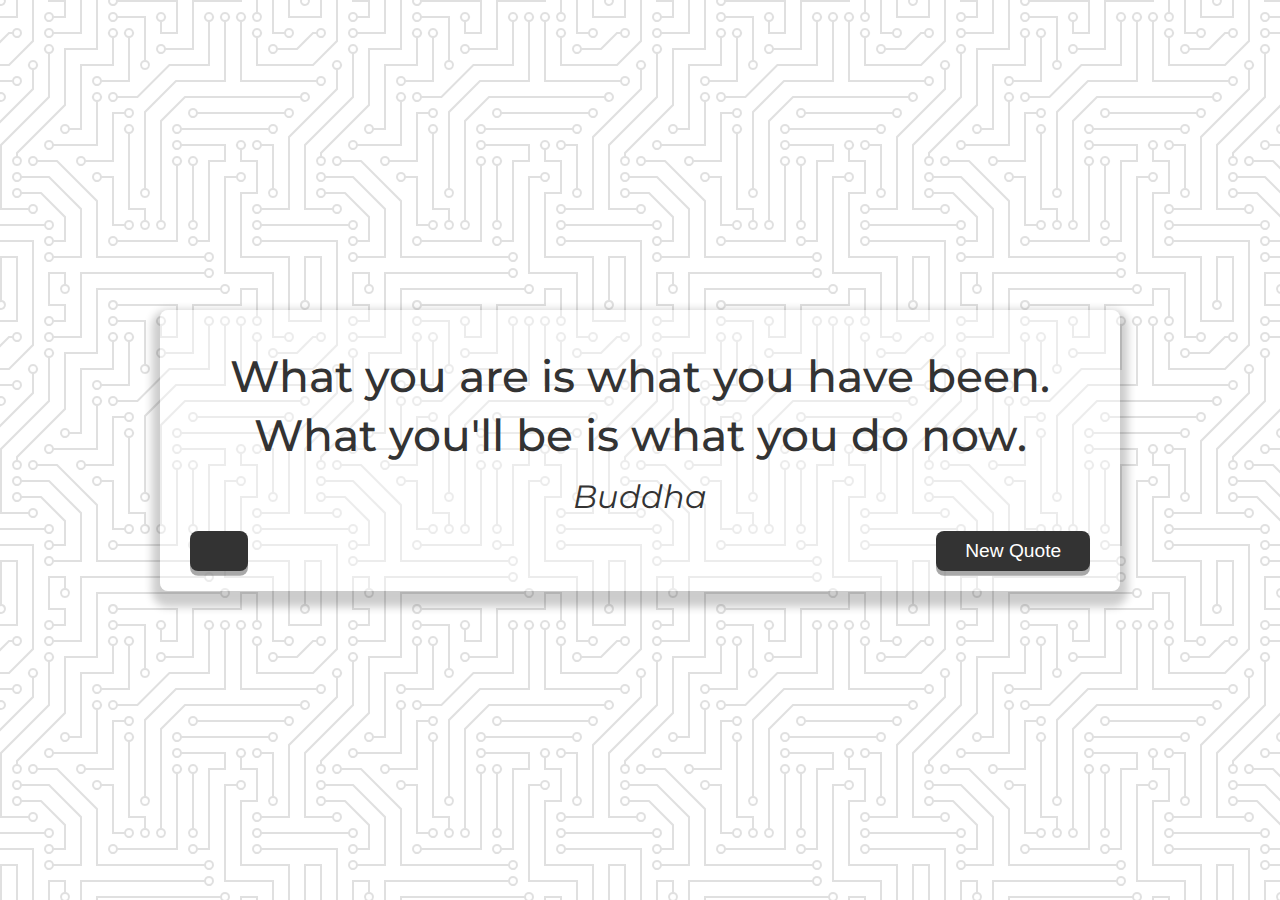
<file: 01-quotes/index.html>
<!DOCTYPE html>
<html lang="en">
<head>
  <meta charset="UTF-8">
  <meta name="viewport" content="width=device-width, initial-scale=1.0">
  <title>Template</title>
  <link rel="icon" type="img/png" href="http://favicon.yandex.net/favicon/google.com/yandex.ru/css-tricks.com">
  
  <link rel="stylesheet" href="https://cdnjs.cloudflare.com/ajax/libs/font-awesome/5.15.1/css/all.min.css" integrity="sha512-+4zCK9k+qNFUR5X+cKL9EIR+ZOhtIloNl9GIKS57V1MyNsYpYcUrUeQc9vNfzsWfV28IaLL3i96P9sdNyeRssA==" crossorigin="anonymous">
  <link rel="stylesheet" href="style.css">
</head>
<body>
  <div class="quote-container" id="quote-container">
    <!-- Quote -->
    <div class="quote-text">
      <i class="fas fa-quote-left"></i>
      <span id="quote">What you are is what you have been. What you'll be is what you do now. </span>

    </div>
    <!-- Author -->
    <div class="quote-author">
      <span id="author">Buddha</span>
    </div>
    <!-- Buttons -->
    <div class="button-container">
      <button class="twitter-button" id="twitter" title="Tweet this">
        <i class="fab fa-twitter"></i>
      </button>
      <button id="new-quote">New Quote</button>
    </div>
  </div>
  <script src="script.js"></script>
  
</body>
</html>
</file>
<file: 01-quotes/style.css>
@import url('https://fonts.googleapis.com/css2?family=Poppins:wght@300;400;500;600;700&family=Roboto:ital,wght@0,400;0,500;0,700;1,300&display=swap');
@import url('https://fonts.googleapis.com/css2?family=Montserrat:wght@300;400;500;600;700&display=swap');

html {
  box-sizing: border-box;
}

body {
  margin: 0;
  min-height: 100vh;
  background-color: #ffffff;
  background-image: url("data:image/svg+xml,%3Csvg xmlns='http://www.w3.org/2000/svg' viewBox='0 0 304 304' width='304' height='304'%3E%3Cpath fill='%23000000' fill-opacity='0.12' d='M44.1 224a5 5 0 1 1 0 2H0v-2h44.1zm160 48a5 5 0 1 1 0 2H82v-2h122.1zm57.8-46a5 5 0 1 1 0-2H304v2h-42.1zm0 16a5 5 0 1 1 0-2H304v2h-42.1zm6.2-114a5 5 0 1 1 0 2h-86.2a5 5 0 1 1 0-2h86.2zm-256-48a5 5 0 1 1 0 2H0v-2h12.1zm185.8 34a5 5 0 1 1 0-2h86.2a5 5 0 1 1 0 2h-86.2zM258 12.1a5 5 0 1 1-2 0V0h2v12.1zm-64 208a5 5 0 1 1-2 0v-54.2a5 5 0 1 1 2 0v54.2zm48-198.2V80h62v2h-64V21.9a5 5 0 1 1 2 0zm16 16V64h46v2h-48V37.9a5 5 0 1 1 2 0zm-128 96V208h16v12.1a5 5 0 1 1-2 0V210h-16v-76.1a5 5 0 1 1 2 0zm-5.9-21.9a5 5 0 1 1 0 2H114v48H85.9a5 5 0 1 1 0-2H112v-48h12.1zm-6.2 130a5 5 0 1 1 0-2H176v-74.1a5 5 0 1 1 2 0V242h-60.1zm-16-64a5 5 0 1 1 0-2H114v48h10.1a5 5 0 1 1 0 2H112v-48h-10.1zM66 284.1a5 5 0 1 1-2 0V274H50v30h-2v-32h18v12.1zM236.1 176a5 5 0 1 1 0 2H226v94h48v32h-2v-30h-48v-98h12.1zm25.8-30a5 5 0 1 1 0-2H274v44.1a5 5 0 1 1-2 0V146h-10.1zm-64 96a5 5 0 1 1 0-2H208v-80h16v-14h-42.1a5 5 0 1 1 0-2H226v18h-16v80h-12.1zm86.2-210a5 5 0 1 1 0 2H272V0h2v32h10.1zM98 101.9V146H53.9a5 5 0 1 1 0-2H96v-42.1a5 5 0 1 1 2 0zM53.9 34a5 5 0 1 1 0-2H80V0h2v34H53.9zm60.1 3.9V66H82v64H69.9a5 5 0 1 1 0-2H80V64h32V37.9a5 5 0 1 1 2 0zM101.9 82a5 5 0 1 1 0-2H128V37.9a5 5 0 1 1 2 0V82h-28.1zm16-64a5 5 0 1 1 0-2H146v44.1a5 5 0 1 1-2 0V18h-26.1zm102.2 270a5 5 0 1 1 0 2H98v14h-2v-16h124.1zM242 149.9V160h16v34h-16v62h48v48h-2v-46h-48v-66h16v-30h-16v-12.1a5 5 0 1 1 2 0zM53.9 18a5 5 0 1 1 0-2H64V2H48V0h18v18H53.9zm112 32a5 5 0 1 1 0-2H192V0h50v2h-48v48h-28.1zm-48-48a5 5 0 0 1-9.8-2h2.07a3 3 0 1 0 5.66 0H178v34h-18V21.9a5 5 0 1 1 2 0V32h14V2h-58.1zm0 96a5 5 0 1 1 0-2H137l32-32h39V21.9a5 5 0 1 1 2 0V66h-40.17l-32 32H117.9zm28.1 90.1a5 5 0 1 1-2 0v-76.51L175.59 80H224V21.9a5 5 0 1 1 2 0V82h-49.59L146 112.41v75.69zm16 32a5 5 0 1 1-2 0v-99.51L184.59 96H300.1a5 5 0 0 1 3.9-3.9v2.07a3 3 0 0 0 0 5.66v2.07a5 5 0 0 1-3.9-3.9H185.41L162 121.41v98.69zm-144-64a5 5 0 1 1-2 0v-3.51l48-48V48h32V0h2v50H66v55.41l-48 48v2.69zM50 53.9v43.51l-48 48V208h26.1a5 5 0 1 1 0 2H0v-65.41l48-48V53.9a5 5 0 1 1 2 0zm-16 16V89.41l-34 34v-2.82l32-32V69.9a5 5 0 1 1 2 0zM12.1 32a5 5 0 1 1 0 2H9.41L0 43.41V40.6L8.59 32h3.51zm265.8 18a5 5 0 1 1 0-2h18.69l7.41-7.41v2.82L297.41 50H277.9zm-16 160a5 5 0 1 1 0-2H288v-71.41l16-16v2.82l-14 14V210h-28.1zm-208 32a5 5 0 1 1 0-2H64v-22.59L40.59 194H21.9a5 5 0 1 1 0-2H41.41L66 216.59V242H53.9zm150.2 14a5 5 0 1 1 0 2H96v-56.6L56.6 162H37.9a5 5 0 1 1 0-2h19.5L98 200.6V256h106.1zm-150.2 2a5 5 0 1 1 0-2H80v-46.59L48.59 178H21.9a5 5 0 1 1 0-2H49.41L82 208.59V258H53.9zM34 39.8v1.61L9.41 66H0v-2h8.59L32 40.59V0h2v39.8zM2 300.1a5 5 0 0 1 3.9 3.9H3.83A3 3 0 0 0 0 302.17V256h18v48h-2v-46H2v42.1zM34 241v63h-2v-62H0v-2h34v1zM17 18H0v-2h16V0h2v18h-1zm273-2h14v2h-16V0h2v16zm-32 273v15h-2v-14h-14v14h-2v-16h18v1zM0 92.1A5.02 5.02 0 0 1 6 97a5 5 0 0 1-6 4.9v-2.07a3 3 0 1 0 0-5.66V92.1zM80 272h2v32h-2v-32zm37.9 32h-2.07a3 3 0 0 0-5.66 0h-2.07a5 5 0 0 1 9.8 0zM5.9 0A5.02 5.02 0 0 1 0 5.9V3.83A3 3 0 0 0 3.83 0H5.9zm294.2 0h2.07A3 3 0 0 0 304 3.83V5.9a5 5 0 0 1-3.9-5.9zm3.9 300.1v2.07a3 3 0 0 0-1.83 1.83h-2.07a5 5 0 0 1 3.9-3.9zM97 100a3 3 0 1 0 0-6 3 3 0 0 0 0 6zm0-16a3 3 0 1 0 0-6 3 3 0 0 0 0 6zm16 16a3 3 0 1 0 0-6 3 3 0 0 0 0 6zm16 16a3 3 0 1 0 0-6 3 3 0 0 0 0 6zm0 16a3 3 0 1 0 0-6 3 3 0 0 0 0 6zm-48 32a3 3 0 1 0 0-6 3 3 0 0 0 0 6zm16 16a3 3 0 1 0 0-6 3 3 0 0 0 0 6zm32 48a3 3 0 1 0 0-6 3 3 0 0 0 0 6zm-16 16a3 3 0 1 0 0-6 3 3 0 0 0 0 6zm32-16a3 3 0 1 0 0-6 3 3 0 0 0 0 6zm0-32a3 3 0 1 0 0-6 3 3 0 0 0 0 6zm16 32a3 3 0 1 0 0-6 3 3 0 0 0 0 6zm32 16a3 3 0 1 0 0-6 3 3 0 0 0 0 6zm0-16a3 3 0 1 0 0-6 3 3 0 0 0 0 6zm-16-64a3 3 0 1 0 0-6 3 3 0 0 0 0 6zm16 0a3 3 0 1 0 0-6 3 3 0 0 0 0 6zm16 96a3 3 0 1 0 0-6 3 3 0 0 0 0 6zm0 16a3 3 0 1 0 0-6 3 3 0 0 0 0 6zm16 16a3 3 0 1 0 0-6 3 3 0 0 0 0 6zm16-144a3 3 0 1 0 0-6 3 3 0 0 0 0 6zm0 32a3 3 0 1 0 0-6 3 3 0 0 0 0 6zm16-32a3 3 0 1 0 0-6 3 3 0 0 0 0 6zm16-16a3 3 0 1 0 0-6 3 3 0 0 0 0 6zm-96 0a3 3 0 1 0 0-6 3 3 0 0 0 0 6zm0 16a3 3 0 1 0 0-6 3 3 0 0 0 0 6zm16-32a3 3 0 1 0 0-6 3 3 0 0 0 0 6zm96 0a3 3 0 1 0 0-6 3 3 0 0 0 0 6zm-16-64a3 3 0 1 0 0-6 3 3 0 0 0 0 6zm16-16a3 3 0 1 0 0-6 3 3 0 0 0 0 6zm-32 0a3 3 0 1 0 0-6 3 3 0 0 0 0 6zm0-16a3 3 0 1 0 0-6 3 3 0 0 0 0 6zm-16 0a3 3 0 1 0 0-6 3 3 0 0 0 0 6zm-16 0a3 3 0 1 0 0-6 3 3 0 0 0 0 6zm-16 0a3 3 0 1 0 0-6 3 3 0 0 0 0 6zM49 36a3 3 0 1 0 0-6 3 3 0 0 0 0 6zm-32 0a3 3 0 1 0 0-6 3 3 0 0 0 0 6zm32 16a3 3 0 1 0 0-6 3 3 0 0 0 0 6zM33 68a3 3 0 1 0 0-6 3 3 0 0 0 0 6zm16-48a3 3 0 1 0 0-6 3 3 0 0 0 0 6zm0 240a3 3 0 1 0 0-6 3 3 0 0 0 0 6zm16 32a3 3 0 1 0 0-6 3 3 0 0 0 0 6zm-16-64a3 3 0 1 0 0-6 3 3 0 0 0 0 6zm0 16a3 3 0 1 0 0-6 3 3 0 0 0 0 6zm-16-32a3 3 0 1 0 0-6 3 3 0 0 0 0 6zm80-176a3 3 0 1 0 0-6 3 3 0 0 0 0 6zm16 0a3 3 0 1 0 0-6 3 3 0 0 0 0 6zm-16-16a3 3 0 1 0 0-6 3 3 0 0 0 0 6zm32 48a3 3 0 1 0 0-6 3 3 0 0 0 0 6zm16-16a3 3 0 1 0 0-6 3 3 0 0 0 0 6zm0-32a3 3 0 1 0 0-6 3 3 0 0 0 0 6zm112 176a3 3 0 1 0 0-6 3 3 0 0 0 0 6zm-16 16a3 3 0 1 0 0-6 3 3 0 0 0 0 6zm0 16a3 3 0 1 0 0-6 3 3 0 0 0 0 6zm0 16a3 3 0 1 0 0-6 3 3 0 0 0 0 6zM17 180a3 3 0 1 0 0-6 3 3 0 0 0 0 6zm0 16a3 3 0 1 0 0-6 3 3 0 0 0 0 6zm0-32a3 3 0 1 0 0-6 3 3 0 0 0 0 6zm16 0a3 3 0 1 0 0-6 3 3 0 0 0 0 6zM17 84a3 3 0 1 0 0-6 3 3 0 0 0 0 6zm32 64a3 3 0 1 0 0-6 3 3 0 0 0 0 6zm16-16a3 3 0 1 0 0-6 3 3 0 0 0 0 6z'%3E%3C/path%3E%3C/svg%3E");

  color: #333333;
  font-family: Montserrat, sans-serif;
  font-weight: 500;
  text-align: center;
  display: flex;
  align-items: center;
  justify-content: center;
  font-size: ;
}

.quote-container  {
  width: auto;
  max-width: 900px;
  padding: 20px 30px;
  border-radius: 8px;
  background-color: rgba(255, 255, 255, 0.4);
  box-shadow: 0 8px 8px 8px rgba(0,0,0, .2);
}

.quote-text {
  font-size: 2.75rem;
}

.long-quote {
  font-size: 2rem;
}

.fa-quote-left {
  font-size: 4rem;
}

.quote-author {
  margin-top: 15px;
  font-size: 2rem;
  font-weight: 400;
  font-style: italic;
}

.button-container {
  margin-top: 15px;
  display: flex;
  justify-content: space-between;
}

button {
  cursor: pointer;
  font-size: 1.2rem;
  height: 2.5rem;
  border: none;
  border-radius: 8px;
  color: white;
  background: #333;
  outline: none;
  padding: .5rem 1.8rem;
  box-shadow: 0 0.3rem rgba(121,121,121, .65);
}

button:hover {
  filter: brightness(110%);
}

button:active {
  transform: translate(0, .3rem);
  box-shadow: 0 .1rem rgba(255, 255, 255, .65);
}

.twitter-button:hover {
  color: #38a1f3;
}

.fa-twitter { font-size: 1.5rem;}


/* Media query */
@media screen and (max-width: 1000px) {
  .quote-container {
    margin: auto 10px;
  }

  .quote-text {
    font-size: 2.25rem;
  }
}
</file>
